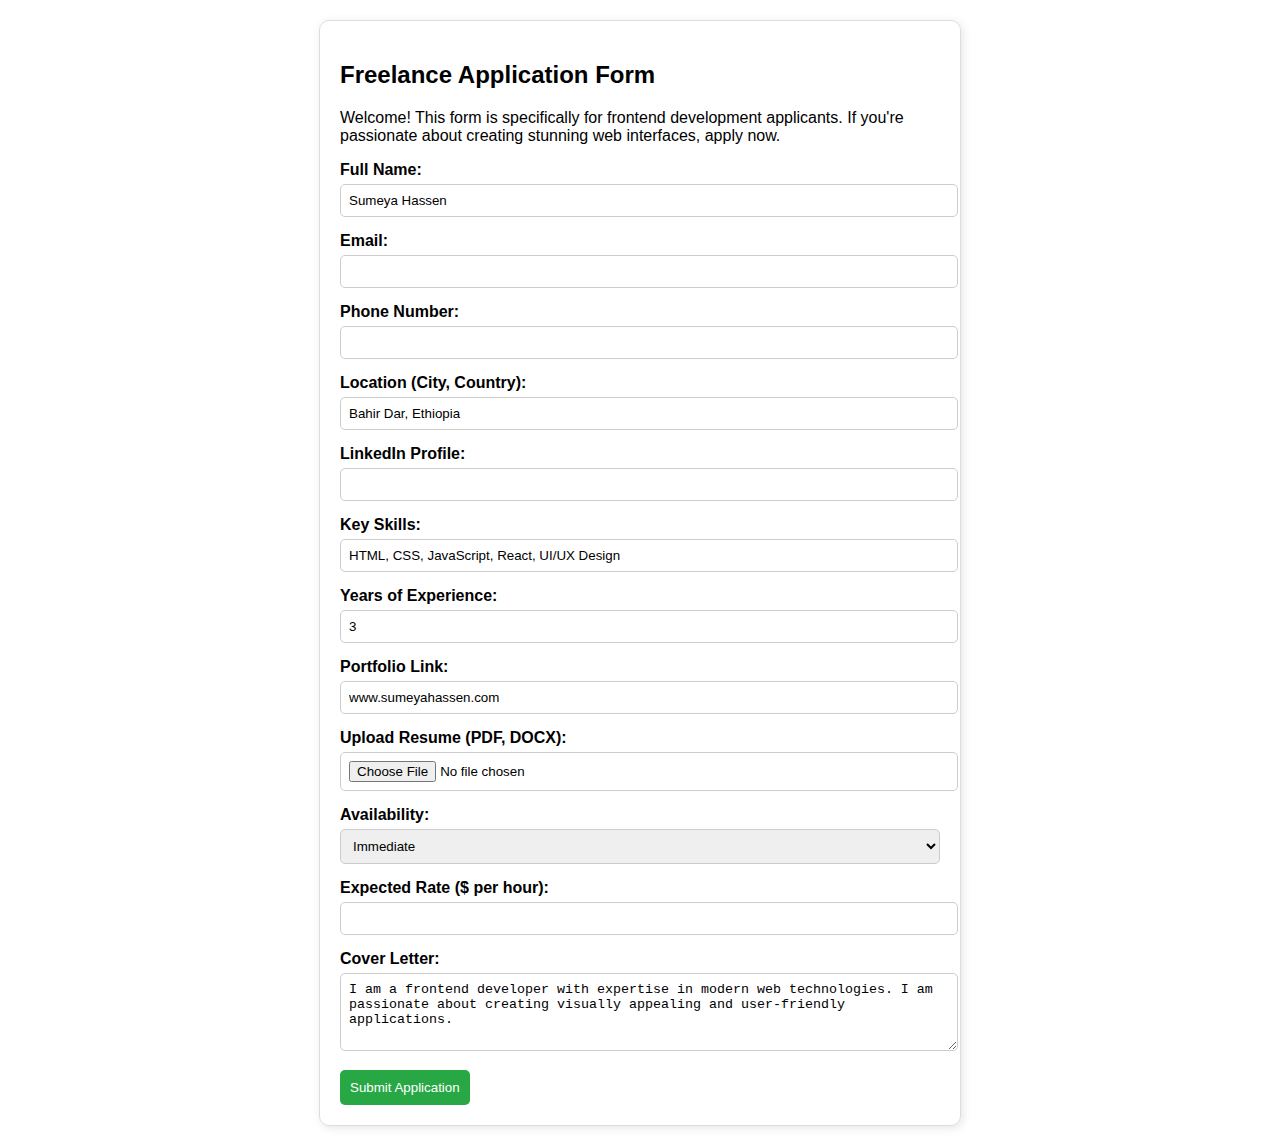
<file: BDU/myport/index.html>
<!DOCTYPE html>
<html lang="en">

<head>
    <meta charset="UTF-8">
    <meta name="viewport" content="width=device-width, initial-scale=1.0">
    <title>Freelance Application Form</title>
    <style>
        body {
            font-family: Arial, sans-serif;
            max-width: 600px;
            margin: 20px auto;
            padding: 20px;
            border: 1px solid #ddd;
            border-radius: 10px;
            box-shadow: 2px 2px 10px rgba(0, 0, 0, 0.1);
        }

        label {
            font-weight: bold;
        }

        input,
        textarea,
        select {
            width: 100%;
            padding: 8px;
            margin-top: 5px;
            margin-bottom: 15px;
            border: 1px solid #ccc;
            border-radius: 5px;
        }

        button {
            background-color: #28a745;
            color: white;
            padding: 10px;
            border: none;
            border-radius: 5px;
            cursor: pointer;
        }

        button:hover {
            background-color: #218838;
        }
    </style>
</head>

<body>
    <h2>Freelance Application Form</h2>
    <p>Welcome! This form is specifically for frontend development applicants. If you're passionate about creating
        stunning web interfaces, apply now.</p>
    <form action="submit.php" method="POST" enctype="multipart/form-data">

        <label for="name">Full Name:</label>
        <input type="text" id="name" name="name" value="Sumeya Hassen" readonly>

        <label for="email">Email:</label>
        <input type="email" id="email" name="email" required>

        <label for="phone">Phone Number:</label>
        <input type="tel" id="phone" name="phone">

        <label for="location">Location (City, Country):</label>
        <input type="text" id="location" name="location" value="Bahir Dar, Ethiopia" readonly>

        <label for="linkedin">LinkedIn Profile:</label>
        <input type="url" id="linkedin" name="linkedin">

        <label for="skills">Key Skills:</label>
        <input type="text" id="skills" name="skills" value="HTML, CSS, JavaScript, React, UI/UX Design" readonly>

        <label for="experience">Years of Experience:</label>
        <input type="number" id="experience" name="experience" min="0" value="3" readonly>

        <label for="portfolio">Portfolio Link:</label>
        <input type="url" id="portfolio" name="portfolio" value="www.sumeyahassen.com" readonly>

        <label for="resume">Upload Resume (PDF, DOCX):</label>
        <input type="file" id="resume" name="resume" accept=".pdf,.docx">

        <label for="availability">Availability:</label>
        <select id="availability" name="availability">
            <option value="immediate">Immediate</option>
            <option value="1_month">1 Month</option>
            <option value="2_months">2 Months</option>
        </select>

        <label for="expected_rate">Expected Rate ($ per hour):</label>
        <input type="text" id="expected_rate" name="expected_rate">

        <label for="cover_letter">Cover Letter:</label>
        <textarea id="cover_letter" name="cover_letter"
            rows="4">I am a frontend developer with expertise in modern web technologies. I am passionate about creating visually appealing and user-friendly applications.</textarea>

        <button type="submit">Submit Application</button>
    </form>
</body>

</html>
</file>
